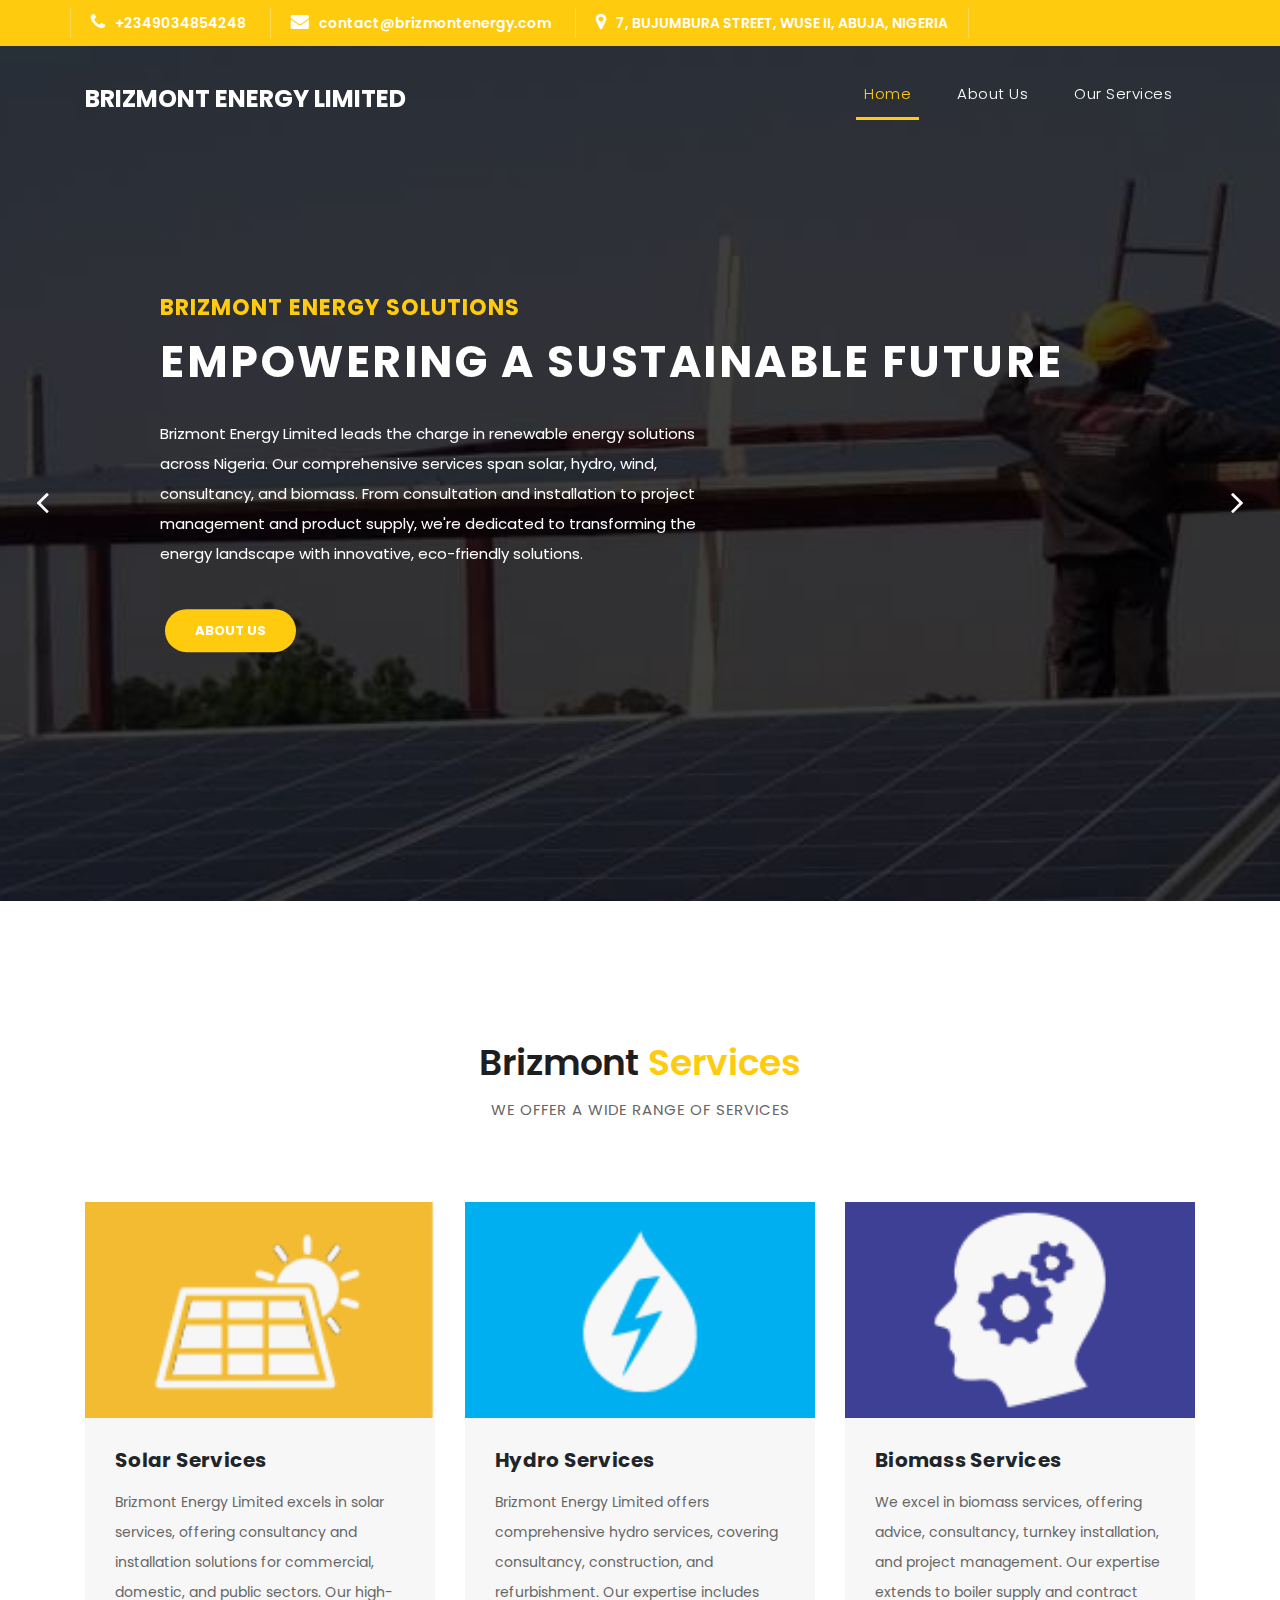
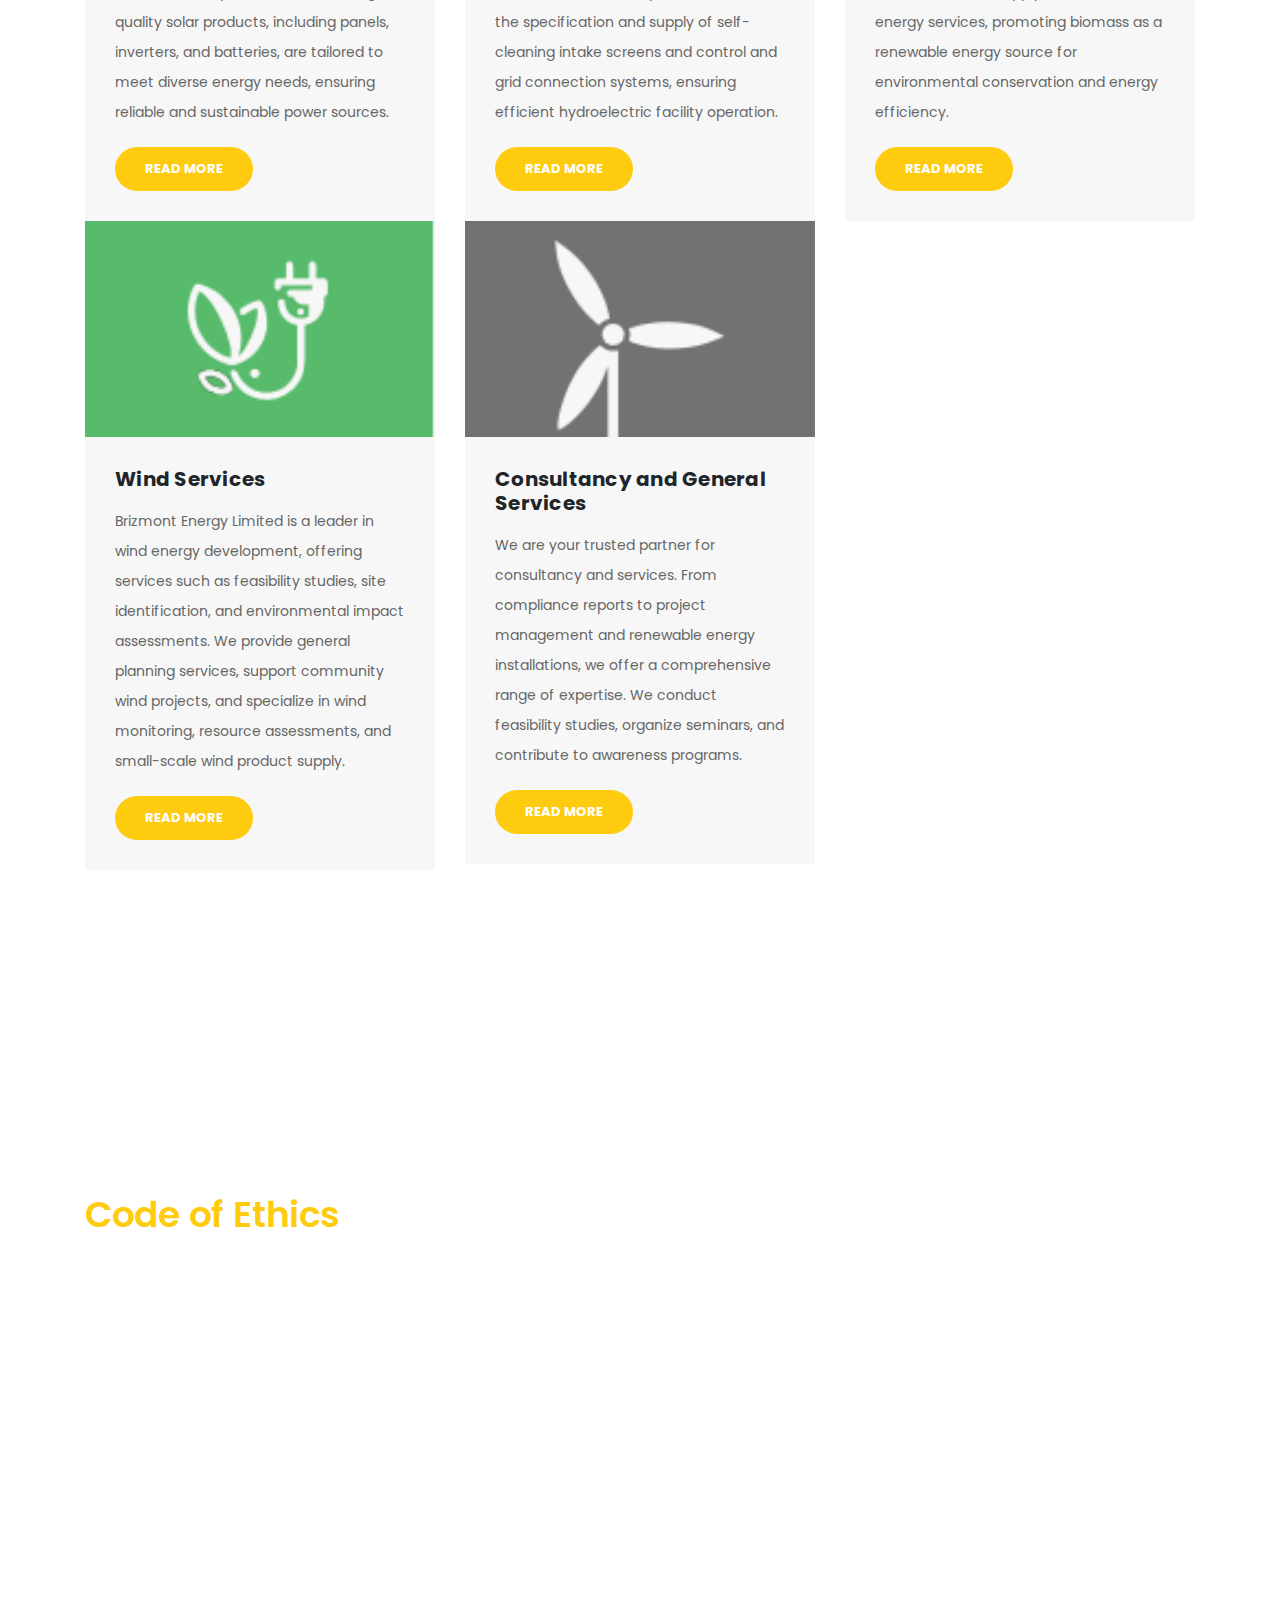
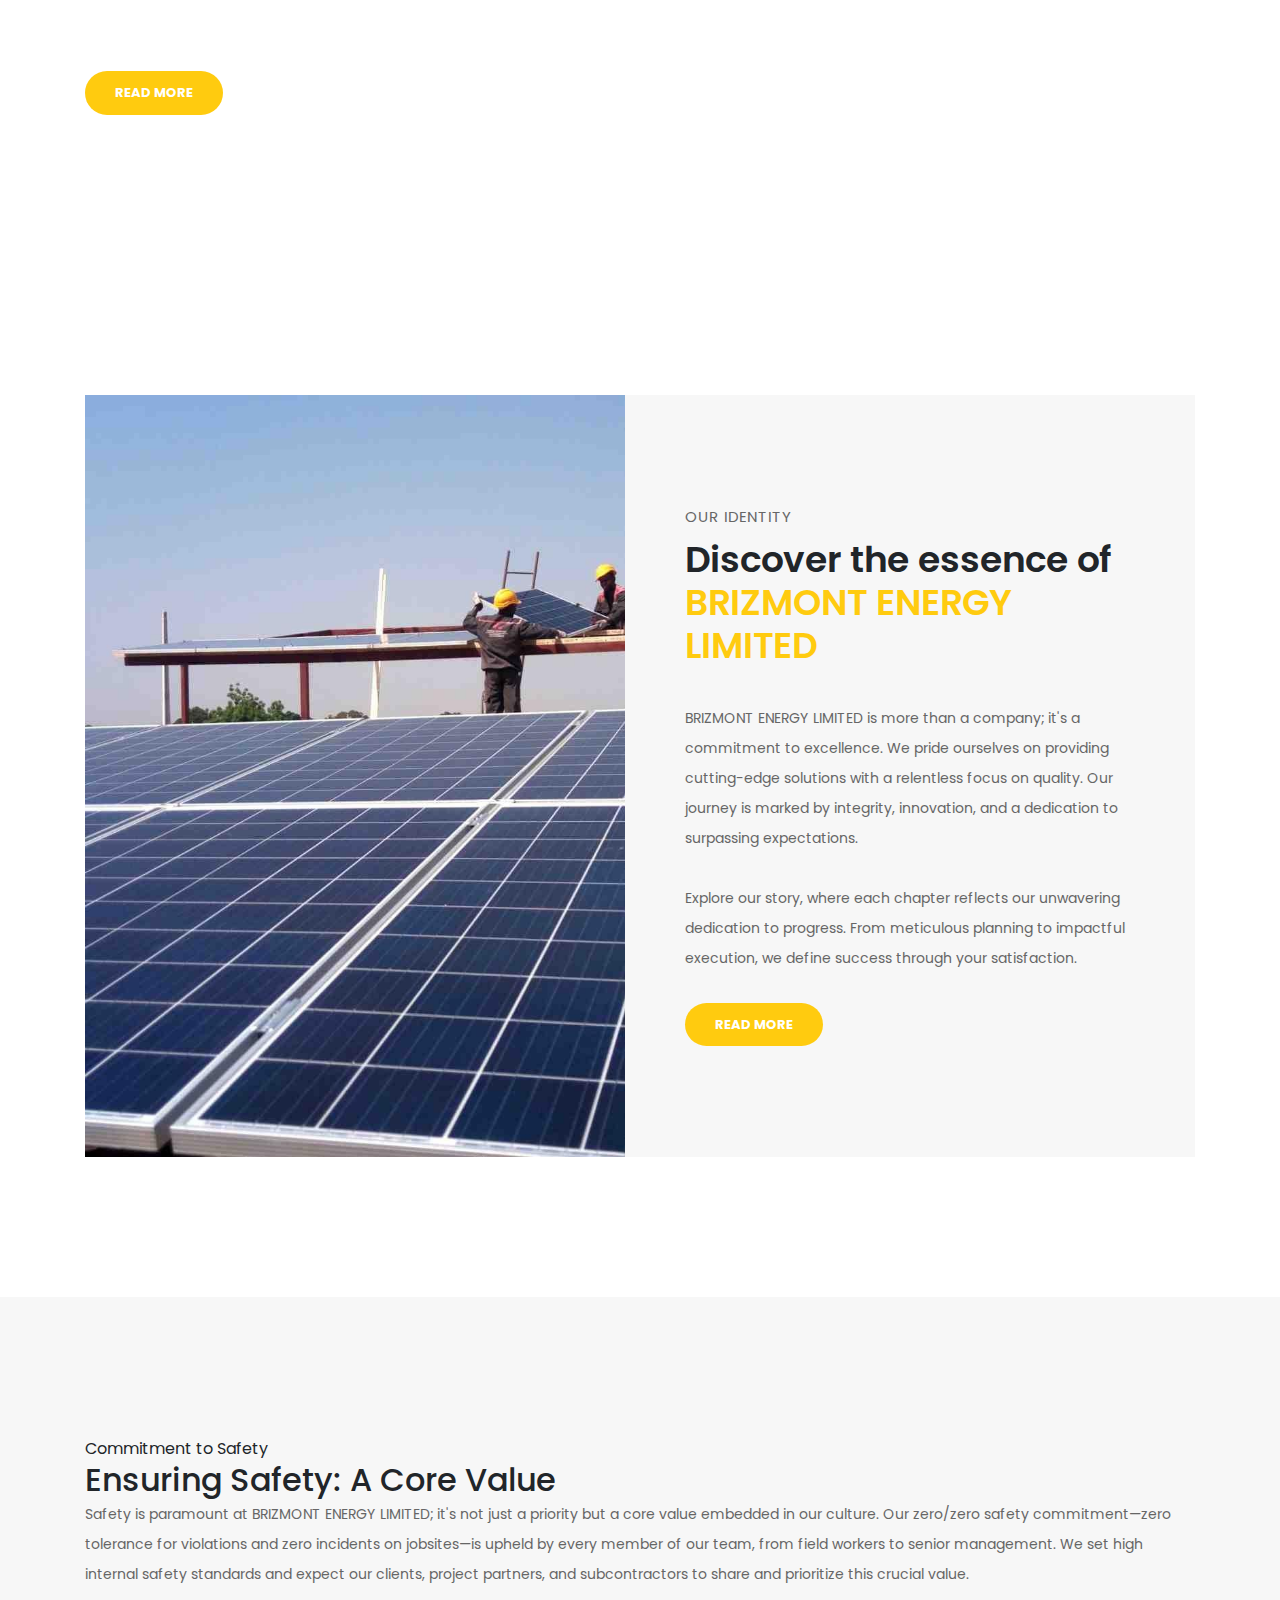
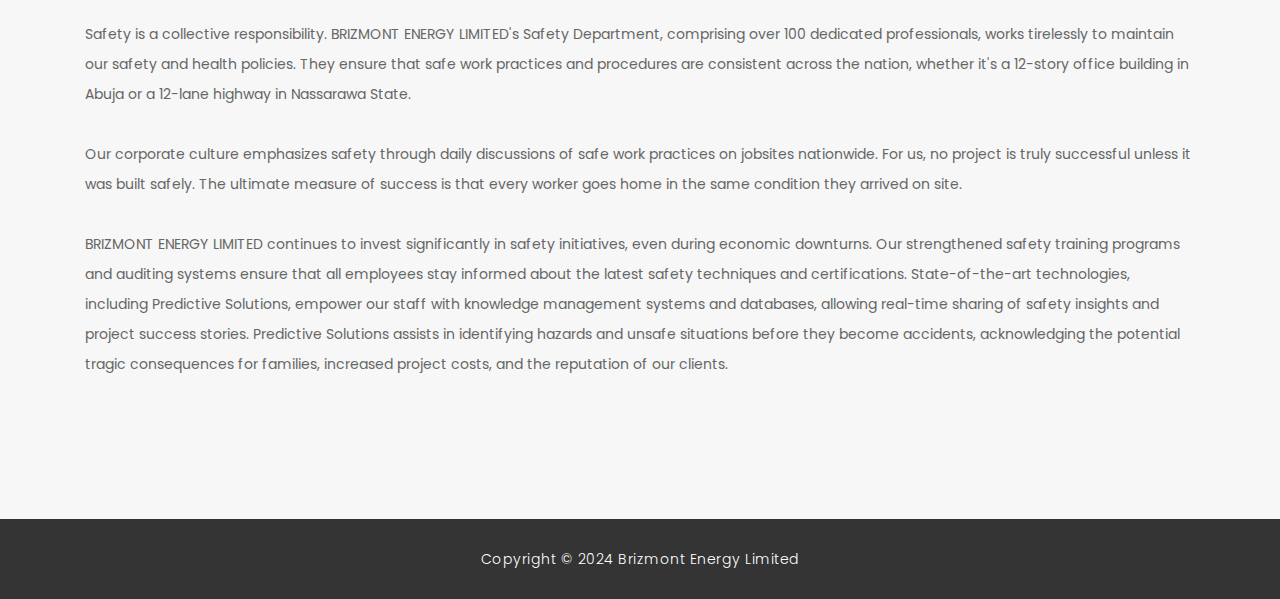
<file: index.html>
<!DOCTYPE html>
<html lang="en">
    <head>
        <meta charset="utf-8" />
        <meta
            name="viewport"
            content="width=device-width, initial-scale=1, shrink-to-fit=no"
        />
        <meta name="description" content="" />
        <meta name="author" content="TemplateMo" />
        <link
            href="https://fonts.googleapis.com/css?family=Poppins:100,200,300,400,500,600,700,800,900&display=swap"
            rel="stylesheet"
        />

        <title>Brizmont Energy Limited</title>

        <!-- Bootstrap core CSS -->
        <link href="vendor/bootstrap/css/bootstrap.min.css" rel="stylesheet" />

        <!-- Additional CSS Files -->
        <link rel="stylesheet" href="assets/css/fontawesome.css" />
        <link
            rel="stylesheet"
            href="assets/css/templatemo-finance-business.css"
        />
        <link rel="stylesheet" href="assets/css/owl.css" />
        <link
            rel="shortcut icon"
            href="./assets/images/logo.png"
            type="image/x-icon"
        />
    </head>

    <body>
        <!-- ***** Preloader Start ***** -->
        <div id="preloader">
            <div class="jumper">
                <div></div>
                <div></div>
                <div></div>
            </div>
        </div>
        <!-- ***** Preloader End ***** -->

        <!-- Header -->
        <div class="sub-header">
            <div class="container">
                <div class="row">
                    <div class="col-xs-12">
                        <!-- <div class="col-md-8 col-xs-12"> -->
                        <ul class="left-info">
                            <li>
                                <a href="#"
                                    ><i class="fa fa-phone"></i>+2349034854248</a
                                >
                            </li>
                            <li>
                                <a href="#"
                                    ><i class="fa fa-envelope"></i
                                    >contact@brizmontenergy.com</a
                                >
                            </li>
                            <li>
                                <a href="#"
                                    ><i class="fa fa-map-marker"></i>7, BUJUMBURA
                                    STREET, WUSE II, ABUJA, NIGERIA</a
                                >
                            </li>
                        </ul>
                    </div>
                </div>
            </div>
        </div>

        <header class="">
            <nav class="navbar navbar-expand-lg">
                <div class="container">
                    <a class="navbar-brand" href="./"
                        ><h2>Brizmont Energy Limited</h2></a
                    >
                    <button
                        class="navbar-toggler"
                        type="button"
                        data-toggle="collapse"
                        data-target="#navbarResponsive"
                        aria-controls="navbarResponsive"
                        aria-expanded="false"
                        aria-label="Toggle navigation"
                    >
                        <span class="navbar-toggler-icon"></span>
                    </button>
                    <div class="collapse navbar-collapse" id="navbarResponsive">
                        <ul class="navbar-nav ml-auto">
                            <li class="nav-item active">
                                <a class="nav-link" href="./"
                                    >Home
                                    <span class="sr-only">(current)</span>
                                </a>
                            </li>
                            <li class="nav-item">
                                <a class="nav-link" href="./about/">About Us</a>
                            </li>
                            <li class="nav-item">
                                <a class="nav-link" href="./services/"
                                    >Our Services</a
                                >
                            </li>
                        </ul>
                    </div>
                </div>
            </nav>
        </header>

        <!-- Page Content -->
        <!-- Banner Starts Here -->
        <div class="main-banner header-text" id="top">
            <div class="Modern-Slider">
                <!-- Item -->
                <div class="item item-1">
                    <div class="img-fill">
                        <div class="text-content">
                            <h6>Brizmont Energy Solutions</h6>
                            <h4>Empowering a Sustainable Future</h4>
                            <p>
                                Brizmont Energy Limited leads the charge in
                                renewable energy solutions across Nigeria. Our
                                comprehensive services span solar, hydro, wind,
                                consultancy, and biomass. From consultation and
                                installation to project management and product
                                supply, we're dedicated to transforming the
                                energy landscape with innovative, eco-friendly
                                solutions.
                            </p>

                            <a href="./about/" class="filled-button">about us</a>
                        </div>
                    </div>
                </div>
                <!-- // Item -->
                <!-- Item -->
                <div class="item item-2">
                    <div class="img-fill">
                        <div class="text-content">
                            <h6>Your Renewable Energy Partner</h6>
                            <h4>Brizmont Energy Services</h4>
                            <p>
                                Brizmont Energy Limited stands as a beacon in the
                                renewable energy sector, offering a spectrum of
                                services tailored to meet diverse energy needs.
                                Explore our solar consultancy and installation,
                                hydro construction, wind energy development,
                                consultancy services, and biomass solutions. Let
                                us guide you toward sustainable energy practices
                                with expertise, innovation, and a commitment to a
                                greener future.
                            </p>

                            <a href="./services/" class="filled-button"
                                >our services</a
                            >
                        </div>
                    </div>
                </div>
                <!-- // Item -->
                <!-- Item -->
                <div class="item item-3">
                    <div class="img-fill">
                        <div class="text-content">
                            <h6>Redefining Energy Solutions</h6>
                            <h4>BEL Services at a Glance</h4>
                            <p>
                                Brizmont Energy Limited is at the forefront of
                                renewable energy, providing cutting-edge
                                services. Dive into our solar expertise for
                                commercial, domestic, and public sectors. Explore
                                our hydro services, wind energy development, and
                                biomass solutions. Our consultancy and general
                                services encompass compliance reports, project
                                management, and more. Experience the power of
                                sustainable energy with Brizmont.
                            </p>

                            <a href="./about/" class="filled-button"
                                >learn more</a
                            >
                        </div>
                    </div>
                </div>
                <!-- // Item -->
            </div>
        </div>
        <!-- Banner Ends Here -->

        <div class="services">
            <div class="container">
                <div class="row">
                    <div class="col-md-12">
                        <div class="section-heading">
                            <h2>Brizmont <em>Services</em></h2>
                            <span>We offer a wide range of services</span>
                        </div>
                    </div>
                    <div class="col-md-4">
                        <div class="service-item">
                            <img src="assets/images/service_01.jpg" alt="" />
                            <div class="down-content">
                                <h4>Solar Services</h4>
                                <p>
                                    Brizmont Energy Limited excels in solar
                                    services, offering consultancy and
                                    installation solutions for commercial,
                                    domestic, and public sectors. Our
                                    high-quality solar products, including
                                    panels, inverters, and batteries, are
                                    tailored to meet diverse energy needs,
                                    ensuring reliable and sustainable power
                                    sources.
                                </p>

                                <a href="./services/" class="filled-button"
                                    >Read More</a
                                >
                            </div>
                        </div>
                    </div>
                    <div class="col-md-4">
                        <div class="service-item">
                            <img src="assets/images/service_02.jpg" alt="" />
                            <div class="down-content">
                                <h4>Hydro Services</h4>
                                <p>
                                    Brizmont Energy Limited offers comprehensive
                                    hydro services, covering consultancy,
                                    construction, and refurbishment. Our
                                    expertise includes the specification and
                                    supply of self-cleaning intake screens and
                                    control and grid connection systems, ensuring
                                    efficient hydroelectric facility operation.
                                </p>
                                <a href="./services/" class="filled-button"
                                    >Read More</a
                                >
                            </div>
                        </div>
                    </div>
                    <div class="col-md-4">
                        <div class="service-item">
                            <img src="assets/images/service_05.jpg" alt="" />
                            <div class="down-content">
                                <h4>Biomass Services</h4>
                                <p>
                                    We excel in biomass services, offering
                                    advice, consultancy, turnkey installation,
                                    and project management. Our expertise extends
                                    to boiler supply and contract energy
                                    services, promoting biomass as a renewable
                                    energy source for environmental conservation
                                    and energy efficiency.
                                </p>

                                <a href="./services/" class="filled-button"
                                    >Read More</a
                                >
                            </div>
                        </div>
                    </div>
                    <div class="col-md-4">
                        <div class="service-item">
                            <img src="assets/images/service_03.jpg" alt="" />
                            <div class="down-content">
                                <h4>Wind Services</h4>
                                <p>
                                    Brizmont Energy Limited is a leader in wind
                                    energy development, offering services such as
                                    feasibility studies, site identification, and
                                    environmental impact assessments. We provide
                                    general planning services, support community
                                    wind projects, and specialize in wind
                                    monitoring, resource assessments, and
                                    small-scale wind product supply.
                                </p>
                                <a href="./services/" class="filled-button"
                                    >Read More</a
                                >
                            </div>
                        </div>
                    </div>
                    <div class="col-md-4">
                        <div class="service-item">
                            <img src="assets/images/service_04.jpg" alt="" />
                            <div class="down-content">
                                <h4>Consultancy and General Services</h4>
                                <p>
                                    We are your trusted partner for consultancy
                                    and services. From compliance reports to
                                    project management and renewable energy
                                    installations, we offer a comprehensive range
                                    of expertise. We conduct feasibility studies,
                                    organize seminars, and contribute to
                                    awareness programs.
                                </p>
                                <a href="./services/" class="filled-button"
                                    >Read More</a
                                >
                            </div>
                        </div>
                    </div>
                </div>
            </div>
        </div>

        <div class="fun-facts">
            <div class="container">
                <div class="row">
                    <div class="col-md-6">
                        <div class="left-content">
                            <h2>
                                Why Our Solutions Work: <em>Code of Ethics</em>
                            </h2>
                            <p>
                                BRIZMONT ENERGY LIMITED is dedicated to the
                                highest standards of business conduct. Our
                                commitment to corporate compliance ensures
                                adherence to all applicable laws and regulations.
                                Each member of the BRIZMONT ENERGY LIMITED team,
                                regardless of position or responsibility, upholds
                                ethical business principles outlined in our Code
                                of Business Ethics.
                                <br /><br />
                                Upholding these standards is a collective
                                responsibility. To maintain our integrity, we
                                actively ensure compliance and promptly address
                                any deviations. The BRIZMONT ENERGY LIMITED
                                Corporate Compliance Program outlines our goals,
                                provides training, and implements tools for
                                enforcement and continuous assessment.
                            </p>

                            <a href="./about/" class="filled-button"
                                >Read More</a
                            >
                        </div>
                    </div>
                </div>
            </div>
        </div>

        <div class="more-info">
            <div class="container">
                <div class="row">
                    <div class="col-md-12">
                        <div class="more-info-content">
                            <div class="row">
                                <div class="col-md-6">
                                    <div class="left-image">
                                        <img
                                            src="assets/images/more-info.jpg"
                                            alt=""
                                        />
                                    </div>
                                </div>
                                <div class="col-md-6 align-self-center">
                                    <div class="right-content">
                                        <span>Our Identity</span>
                                        <h2>
                                            Discover the essence of
                                            <em>BRIZMONT ENERGY LIMITED</em>
                                        </h2>
                                        <p>
                                            BRIZMONT ENERGY LIMITED is more than
                                            a company; it's a commitment to
                                            excellence. We pride ourselves on
                                            providing cutting-edge solutions with
                                            a relentless focus on quality. Our
                                            journey is marked by integrity,
                                            innovation, and a dedication to
                                            surpassing expectations.
                                            <br /><br />
                                            Explore our story, where each chapter
                                            reflects our unwavering dedication to
                                            progress. From meticulous planning to
                                            impactful execution, we define
                                            success through your satisfaction.
                                        </p>

                                        <a href="./about/" class="filled-button"
                                            >Read More</a
                                        >
                                    </div>
                                </div>
                            </div>
                        </div>
                    </div>
                </div>
            </div>
        </div>

        <div class="testimonials">
            <div class="container">
                <span>Commitment to Safety</span>
                <h2>Ensuring Safety: A Core Value</h2>
                <p>
                    Safety is paramount at BRIZMONT ENERGY LIMITED; it's not just
                    a priority but a core value embedded in our culture. Our
                    zero/zero safety commitment—zero tolerance for violations and
                    zero incidents on jobsites—is upheld by every member of our
                    team, from field workers to senior management. We set high
                    internal safety standards and expect our clients, project
                    partners, and subcontractors to share and prioritize this
                    crucial value.
                    <br /><br />
                    Safety is a collective responsibility. BRIZMONT ENERGY
                    LIMITED's Safety Department, comprising over 100 dedicated
                    professionals, works tirelessly to maintain our safety and
                    health policies. They ensure that safe work practices and
                    procedures are consistent across the nation, whether it's a
                    12-story office building in Abuja or a 12-lane highway in
                    Nassarawa State.
                    <br /><br />
                    Our corporate culture emphasizes safety through daily
                    discussions of safe work practices on jobsites nationwide.
                    For us, no project is truly successful unless it was built
                    safely. The ultimate measure of success is that every worker
                    goes home in the same condition they arrived on site.
                    <br /><br />
                    BRIZMONT ENERGY LIMITED continues to invest significantly in
                    safety initiatives, even during economic downturns. Our
                    strengthened safety training programs and auditing systems
                    ensure that all employees stay informed about the latest
                    safety techniques and certifications. State-of-the-art
                    technologies, including Predictive Solutions, empower our
                    staff with knowledge management systems and databases,
                    allowing real-time sharing of safety insights and project
                    success stories. Predictive Solutions assists in identifying
                    hazards and unsafe situations before they become accidents,
                    acknowledging the potential tragic consequences for families,
                    increased project costs, and the reputation of our clients.
                </p>
            </div>
        </div>

        <div class="sub-footer">
            <div class="container">
                <div class="row">
                    <div class="col-md-12">
                        <p>Copyright &copy; 2024 Brizmont Energy Limited</p>
                    </div>
                </div>
            </div>
        </div>

        <!-- Bootstrap core JavaScript -->
        <script src="vendor/jquery/jquery.min.js"></script>
        <script src="vendor/bootstrap/js/bootstrap.bundle.min.js"></script>

        <!-- Additional Scripts -->
        <script src="assets/js/custom.js"></script>
        <script src="assets/js/owl.js"></script>
        <script src="assets/js/slick.js"></script>
        <script src="assets/js/accordions.js"></script>

        <script language="text/Javascript">
            cleared[0] = cleared[1] = cleared[2] = 0; //set a cleared flag for each field
            function clearField(t) {
                //declaring the array outside of the
                if (!cleared[t.id]) {
                    // function makes it static and global
                    cleared[t.id] = 1; // you could use true and false, but that's more typing
                    t.value = ""; // with more chance of typos
                    t.style.color = "#fff";
                }
            }
        </script>
    </body>
</html>
</file>
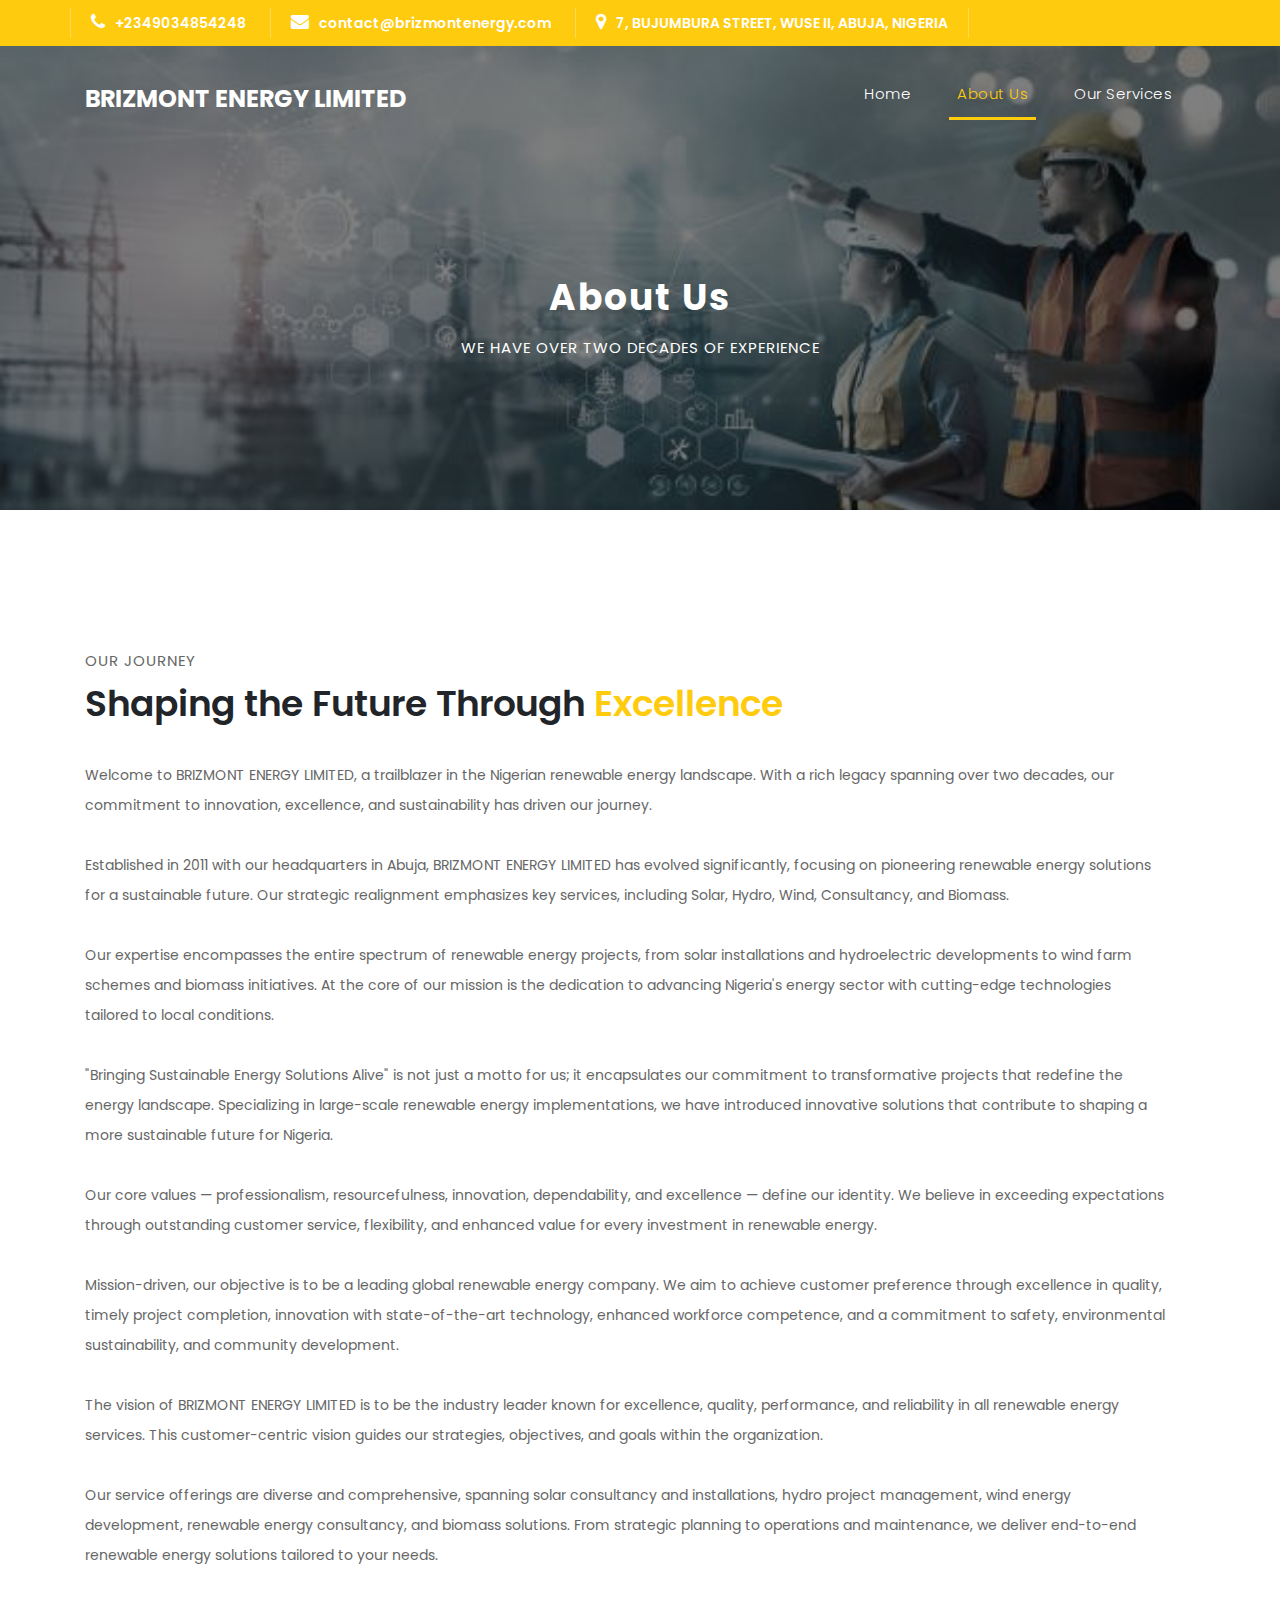
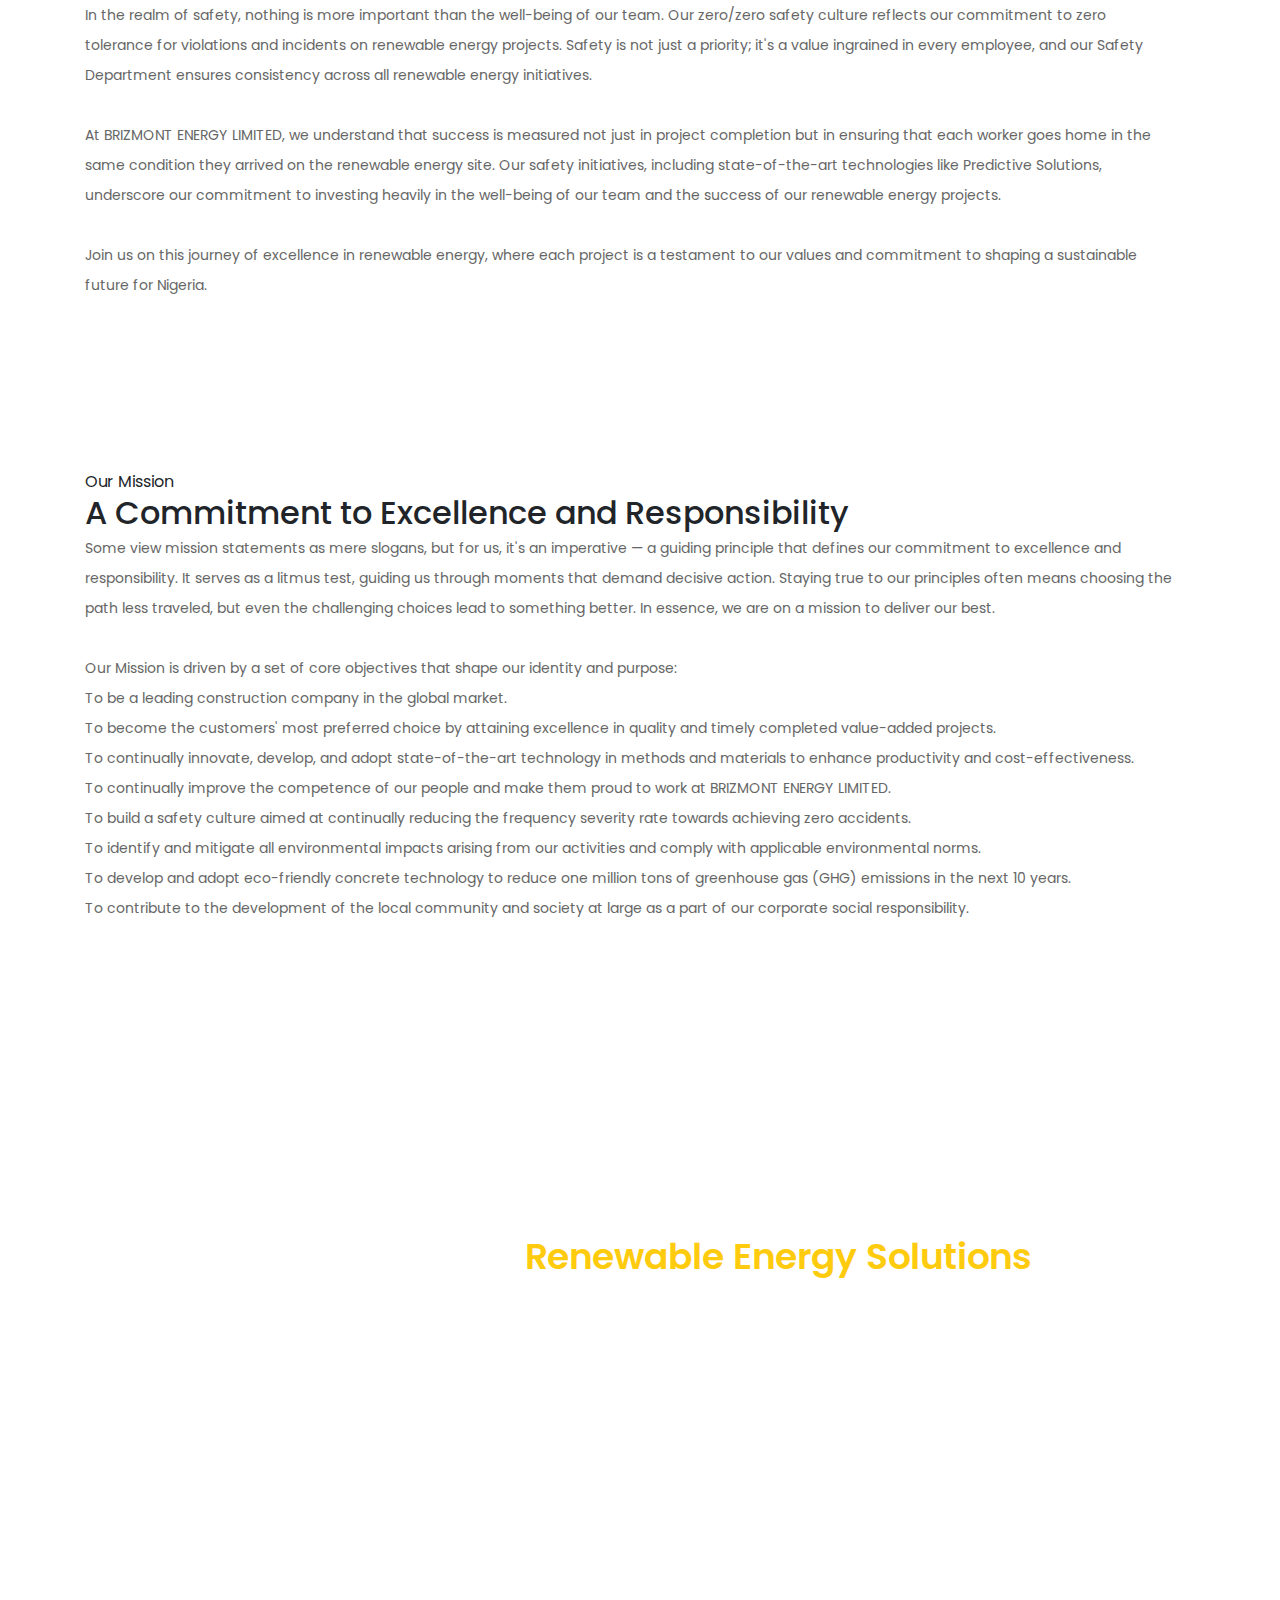
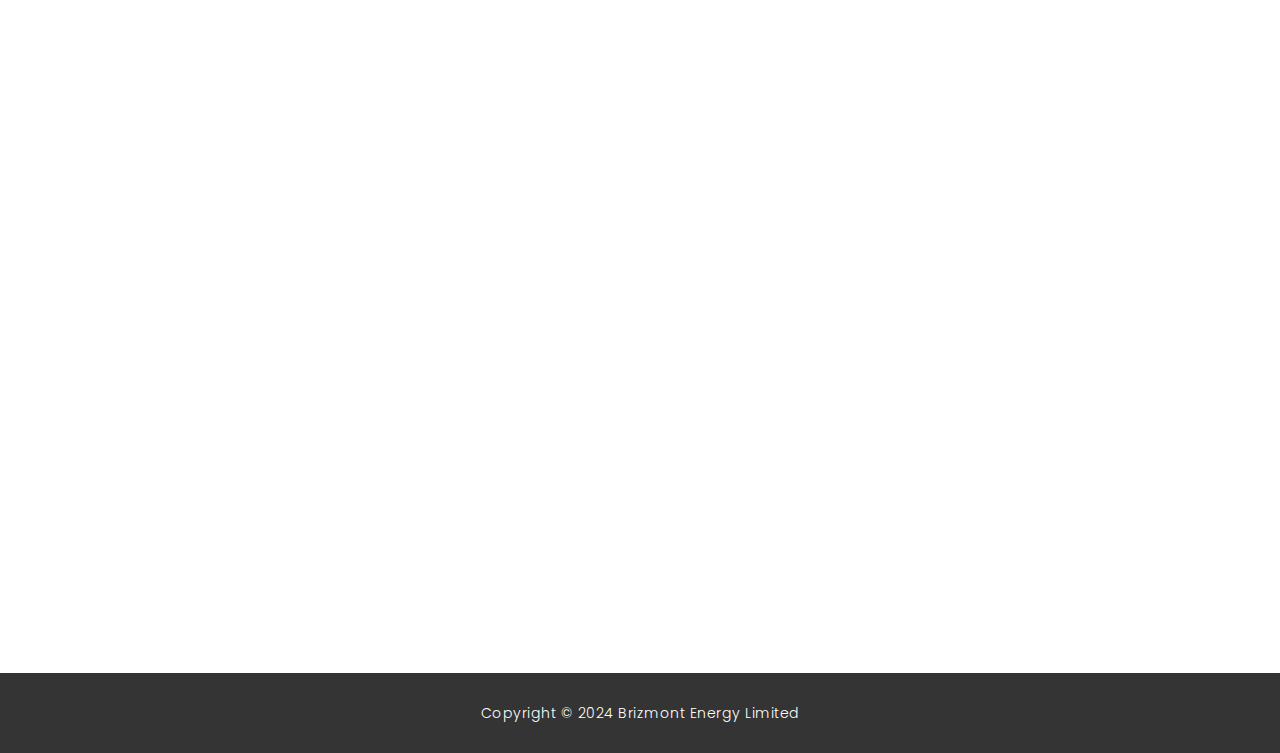
<file: about/index.html>
<!DOCTYPE html>
<html lang="en">
    <head>
        <meta charset="utf-8" />
        <meta
            name="viewport"
            content="width=device-width, initial-scale=1, shrink-to-fit=no"
        />
        <meta name="description" content="" />
        <meta name="author" content="Brizmont Energy Limited" />
        <link
            href="https://fonts.googleapis.com/css?family=Poppins:100,200,300,400,500,600,700,800,900&display=swap"
            rel="stylesheet"
        />
        <link
            rel="shortcut icon"
            href="../assets/images/logo.png"
            type="image/x-icon"
        />
        <title>Brizmont Energy Limited - About Page</title>

        <!-- Bootstrap core CSS -->
        <link
            href="../vendor/bootstrap/css/bootstrap.min.css"
            rel="stylesheet"
        />

        <!-- Additional CSS Files -->
        <link rel="stylesheet" href="../assets/css/fontawesome.css" />
        <link
            rel="stylesheet"
            href="../assets/css/templatemo-finance-business.css"
        />
        <link rel="stylesheet" href="../assets/css/owl.css" />
    </head>

    <body>
        <!-- ***** Preloader Start ***** -->
        <div id="preloader">
            <div class="jumper">
                <div></div>
                <div></div>
                <div></div>
            </div>
        </div>
        <!-- ***** Preloader End ***** -->

        <!-- Header -->
        <div class="sub-header">
            <div class="container">
                <div class="row">
                    <div class="col-xs-12">
                        <ul class="left-info">
                            <li>
                                <a href="#"
                                    ><i class="fa fa-phone"></i>+2349034854248</a
                                >
                            </li>
                            <li>
                                <a href="#"
                                    ><i class="fa fa-envelope"></i
                                    >contact@brizmontenergy.com</a
                                >
                            </li>
                            <li>
                                <a href="#"
                                    ><i class="fa fa-map-marker"></i>7, BUJUMBURA
                                    STREET, WUSE II, ABUJA, NIGERIA</a
                                >
                            </li>
                        </ul>
                    </div>
                </div>
            </div>
        </div>

        <header class="">
            <nav class="navbar navbar-expand-lg">
                <div class="container">
                    <a class="navbar-brand" href="../"
                        ><h2>Brizmont Energy Limited</h2></a
                    >
                    <button
                        class="navbar-toggler"
                        type="button"
                        data-toggle="collapse"
                        data-target="#navbarResponsive"
                        aria-controls="navbarResponsive"
                        aria-expanded="false"
                        aria-label="Toggle navigation"
                    >
                        <span class="navbar-toggler-icon"></span>
                    </button>
                    <div class="collapse navbar-collapse" id="navbarResponsive">
                        <ul class="navbar-nav ml-auto">
                            <li class="nav-item">
                                <a class="nav-link" href="../"
                                    >Home
                                    <span class="sr-only">(current)</span>
                                </a>
                            </li>
                            <li class="nav-item active">
                                <a class="nav-link" href="../about/">About Us</a>
                            </li>
                            <li class="nav-item">
                                <a class="nav-link" href="../services/"
                                    >Our Services</a
                                >
                            </li>
                        </ul>
                    </div>
                </div>
            </nav>
        </header>

        <!-- Page Content -->
        <div class="page-heading header-text">
            <div class="container">
                <div class="row">
                    <div class="col-md-12">
                        <h1>About Us</h1>
                        <span>We have over two decades of experience</span>
                    </div>
                </div>
            </div>
        </div>

        <div class="more-info about-info">
            <div class="container">
                <div class="row">
                    <div class="col-md-12">
                        <div class="more-info-content">
                            <div class="row">
                                <div class="col-md-12 align-self-center">
                                    <div class="right-content">
                                        <span>Our Journey</span>
                                        <h2>
                                            Shaping the Future Through
                                            <em>Excellence</em>
                                        </h2>

                                        <p>
                                            Welcome to BRIZMONT ENERGY LIMITED, a
                                            trailblazer in the Nigerian renewable
                                            energy landscape. With a rich legacy
                                            spanning over two decades, our
                                            commitment to innovation, excellence,
                                            and sustainability has driven our
                                            journey.
                                            <br /><br />
                                            Established in 2011 with our
                                            headquarters in Abuja, BRIZMONT
                                            ENERGY LIMITED has evolved
                                            significantly, focusing on pioneering
                                            renewable energy solutions for a
                                            sustainable future. Our strategic
                                            realignment emphasizes key services,
                                            including Solar, Hydro, Wind,
                                            Consultancy, and Biomass.
                                            <br /><br />
                                            Our expertise encompasses the entire
                                            spectrum of renewable energy
                                            projects, from solar installations
                                            and hydroelectric developments to
                                            wind farm schemes and biomass
                                            initiatives. At the core of our
                                            mission is the dedication to
                                            advancing Nigeria's energy sector
                                            with cutting-edge technologies
                                            tailored to local conditions.
                                            <br /><br />
                                            "Bringing Sustainable Energy
                                            Solutions Alive" is not just a motto
                                            for us; it encapsulates our
                                            commitment to transformative projects
                                            that redefine the energy landscape.
                                            Specializing in large-scale renewable
                                            energy implementations, we have
                                            introduced innovative solutions that
                                            contribute to shaping a more
                                            sustainable future for Nigeria.
                                            <br /><br />
                                            Our core values — professionalism,
                                            resourcefulness, innovation,
                                            dependability, and excellence —
                                            define our identity. We believe in
                                            exceeding expectations through
                                            outstanding customer service,
                                            flexibility, and enhanced value for
                                            every investment in renewable energy.
                                            <br /><br />
                                            Mission-driven, our objective is to
                                            be a leading global renewable energy
                                            company. We aim to achieve customer
                                            preference through excellence in
                                            quality, timely project completion,
                                            innovation with state-of-the-art
                                            technology, enhanced workforce
                                            competence, and a commitment to
                                            safety, environmental sustainability,
                                            and community development.
                                            <br /><br />
                                            The vision of BRIZMONT ENERGY LIMITED
                                            is to be the industry leader known
                                            for excellence, quality, performance,
                                            and reliability in all renewable
                                            energy services. This
                                            customer-centric vision guides our
                                            strategies, objectives, and goals
                                            within the organization.
                                            <br /><br />
                                            Our service offerings are diverse and
                                            comprehensive, spanning solar
                                            consultancy and installations, hydro
                                            project management, wind energy
                                            development, renewable energy
                                            consultancy, and biomass solutions.
                                            From strategic planning to operations
                                            and maintenance, we deliver
                                            end-to-end renewable energy solutions
                                            tailored to your needs.
                                            <br /><br />
                                            In the realm of safety, nothing is
                                            more important than the well-being of
                                            our team. Our zero/zero safety
                                            culture reflects our commitment to
                                            zero tolerance for violations and
                                            incidents on renewable energy
                                            projects. Safety is not just a
                                            priority; it's a value ingrained in
                                            every employee, and our Safety
                                            Department ensures consistency across
                                            all renewable energy initiatives.
                                            <br /><br />
                                            At BRIZMONT ENERGY LIMITED, we
                                            understand that success is measured
                                            not just in project completion but in
                                            ensuring that each worker goes home
                                            in the same condition they arrived on
                                            the renewable energy site. Our safety
                                            initiatives, including
                                            state-of-the-art technologies like
                                            Predictive Solutions, underscore our
                                            commitment to investing heavily in
                                            the well-being of our team and the
                                            success of our renewable energy
                                            projects.
                                            <br /><br />
                                            Join us on this journey of excellence
                                            in renewable energy, where each
                                            project is a testament to our values
                                            and commitment to shaping a
                                            sustainable future for Nigeria.
                                        </p>
                                    </div>
                                </div>
                            </div>
                        </div>
                    </div>
                </div>
            </div>
        </div>

        <div class="more-info about-info">
            <div class="container">
                <div class="row">
                    <div class="col-md-12">
                        <!-- Mission Section -->

                        <span>Our Mission</span>
                        <h2>A Commitment to Excellence and Responsibility</h2>
                        <p>
                            Some view mission statements as mere slogans, but for
                            us, it's an imperative — a guiding principle that
                            defines our commitment to excellence and
                            responsibility. It serves as a litmus test, guiding
                            us through moments that demand decisive action.
                            Staying true to our principles often means choosing
                            the path less traveled, but even the challenging
                            choices lead to something better. In essence, we are
                            on a mission to deliver our best.
                            <br /><br />
                            Our Mission is driven by a set of core objectives
                            that shape our identity and purpose:
                        </p>

                        <ul>
                            <p>
                                To be a leading construction company in the
                                global market.
                            </p>
                            <p>
                                To become the customers' most preferred choice by
                                attaining excellence in quality and timely
                                completed value-added projects.
                            </p>
                            <p>
                                To continually innovate, develop, and adopt
                                state-of-the-art technology in methods and
                                materials to enhance productivity and
                                cost-effectiveness.
                            </p>
                            <p>
                                To continually improve the competence of our
                                people and make them proud to work at BRIZMONT
                                ENERGY LIMITED.
                            </p>
                            <p>
                                To build a safety culture aimed at continually
                                reducing the frequency severity rate towards
                                achieving zero accidents.
                            </p>
                            <p>
                                To identify and mitigate all environmental
                                impacts arising from our activities and comply
                                with applicable environmental norms.
                            </p>
                            <p>
                                To develop and adopt eco-friendly concrete
                                technology to reduce one million tons of
                                greenhouse gas (GHG) emissions in the next 10
                                years.
                            </p>
                            <p>
                                To contribute to the development of the local
                                community and society at large as a part of our
                                corporate social responsibility.
                            </p>
                        </ul>
                    </div>
                </div>
            </div>
        </div>

        <div class="fun-facts">
            <div class="container">
                <div class="row">
                    <div class="col-md-12">
                        <div class="left-content">
                            <span>Our Capabilities</span>
                            <h2>
                                Pioneering Excellence in
                                <em> Renewable Energy Solutions</em>
                            </h2>
                            <p>
                                BRIZMONT ENERGY LIMITED stands as a trailblazer
                                in the renewable energy landscape, recognized for
                                our exceptional capabilities and commitment to
                                pioneering excellence. Our journey is grounded in
                                a robust financial foundation and substantial
                                investments in cutting-edge technology, plant,
                                equipment, and expertise. Building on this
                                foundation, we have garnered a prestigious
                                reputation, particularly for our excellence in
                                delivering innovative and sustainable renewable
                                energy solutions.
                                <br /><br />
                                Our dynamic growth is reflected in the expansion
                                of our workforce, strategically focusing on
                                recruiting and retaining the brightest talents in
                                the renewable energy market. Our dedicated team,
                                comprising over 2,000 professionals, brings a
                                diverse range of skills to every project,
                                ensuring dedicated focus and world-class
                                expertise in every renewable energy endeavor.
                                <br /><br />
                                At BRIZMONT ENERGY LIMITED, we take pride in our
                                state-of-the-art plant and equipment specifically
                                tailored for renewable energy projects. This
                                empowers us to seamlessly integrate the latest
                                technology, executed by professional teams
                                capable of undertaking diverse and complex
                                ventures in solar, hydro, wind, consultancy, and
                                biomass initiatives.
                                <br /><br />
                                Our company's capabilities extend beyond
                                conventional construction; they encompass a
                                steadfast commitment to innovation,
                                sustainability, and delivering renewable energy
                                projects of the highest quality. Our ability to
                                adapt and embrace cutting-edge technologies
                                positions us at the forefront of the renewable
                                energy industry. Whether it's a large-scale solar
                                installation, hydroelectric development, wind
                                farm project, or groundbreaking biomass
                                initiative, we bring passion, expertise, and
                                excellence to every renewable energy endeavor.
                                <br /><br />
                                As a testament to our capabilities, our portfolio
                                includes a diverse range of renewable energy
                                projects that stand as symbols of our commitment
                                to excellence. From solar consultancy and
                                installations to hydro project management, wind
                                energy development, renewable energy consultancy,
                                and biomass solutions, we have left an indelible
                                mark on the renewable energy landscape,
                                contributing significantly to a sustainable
                                future for Nigeria.
                                <br /><br />
                                The strength of our capabilities lies not only in
                                the magnitude of our renewable energy projects
                                but in the precision and dedication we bring to
                                each one. Our commitment to excellence, paired
                                with a focus on recruiting and nurturing the best
                                talent in the renewable energy sector, ensures
                                that every project benefits from our collective
                                expertise. This results in the successful
                                delivery of value-added, timely, and sustainable
                                renewable energy solutions that contribute to a
                                greener and more sustainable future.
                            </p>
                        </div>
                    </div>
                </div>
            </div>
        </div>

        <div class="sub-footer">
            <div class="container">
                <div class="row">
                    <div class="col-md-12">
                        <p>Copyright &copy; 2024 Brizmont Energy Limited</p>
                    </div>
                </div>
            </div>
        </div>

        <!-- Bootstrap core JavaScript -->
        <script src="../vendor/jquery/jquery.min.js"></script>
        <script src="../vendor/bootstrap/js/bootstrap.bundle.min.js"></script>

        <!-- Additional Scripts -->
        <script src="../assets/js/custom.js"></script>
        <script src="../assets/js/owl.js"></script>
        <script src="../assets/js/slick.js"></script>
        <script src="../assets/js/accordions.js"></script>

        <script language="text/Javascript">
            cleared[0] = cleared[1] = cleared[2] = 0; //set a cleared flag for each field
            function clearField(t) {
                //declaring the array outside of the
                if (!cleared[t.id]) {
                    // function makes it static and global
                    cleared[t.id] = 1; // you could use true and false, but that's more typing
                    t.value = ""; // with more chance of typos
                    t.style.color = "#fff";
                }
            }
        </script>
    </body>
</html>
</file>
<file: assets/css/templatemo-finance-business.css>
/* 

TemplateMo - Finance Business

https://templatemo.com/tm-545-finance-business

*/

body {
    font-family: "Poppins", sans-serif;
    overflow-x: hidden;
    text-rendering: optimizeLegibility;
    -webkit-font-smoothing: antialiased;
    -moz-osx-font-smoothing: grayscale;
}
p {
    margin-bottom: 0px;
    font-size: 14px;
    color: #666666;
    line-height: 30px;
}
li {
    margin-bottom: 0px;
    font-size: 14px;
    color: #666666;
    line-height: 30px;
}
a {
    text-decoration: none !important;
}
ul {
    padding: 0;
    margin: 0;
    list-style: none;
}

h1,
h2,
h3,
h4,
h5,
h6 {
    margin: 0px;
}

a.filled-button {
    background-color: #ffcb0f;
    color: #fff;
    font-size: 13px;
    text-transform: uppercase;
    font-weight: 700;
    padding: 12px 30px;
    border-radius: 30px;
    display: inline-block;
    transition: all 0.3s;
}

a.filled-button:hover {
    background-color: #fff;
    color: #ffcb0f;
}

a.border-button {
    background-color: transparent;
    color: #fff;
    border: 2px solid #fff;
    font-size: 13px;
    text-transform: uppercase;
    font-weight: 700;
    padding: 10px 28px;
    border-radius: 30px;
    display: inline-block;
    transition: all 0.3s;
}

a.border-button:hover {
    background-color: #fff;
    color: #ffcb0f;
}

.section-heading {
    text-align: center;
    margin-bottom: 80px;
}

.section-heading h2 {
    font-size: 36px;
    font-weight: 600;
    color: #1e1e1e;
}

.section-heading em {
    font-style: normal;
    color: #ffcb0f;
}

.section-heading span {
    display: block;
    margin-top: 15px;
    text-transform: uppercase;
    font-size: 15px;
    color: #666;
    letter-spacing: 1px;
}

#preloader {
    overflow: hidden;
    background: #ffcb0f;
    left: 0;
    right: 0;
    top: 0;
    bottom: 0;
    position: fixed;
    z-index: 9999999;
    color: #fff;
}

#preloader .jumper {
    left: 0;
    top: 0;
    right: 0;
    bottom: 0;
    display: block;
    position: absolute;
    margin: auto;
    width: 50px;
    height: 50px;
}

#preloader .jumper > div {
    background-color: #fff;
    width: 10px;
    height: 10px;
    border-radius: 100%;
    -webkit-animation-fill-mode: both;
    animation-fill-mode: both;
    position: absolute;
    opacity: 0;
    width: 50px;
    height: 50px;
    -webkit-animation: jumper 1s 0s linear infinite;
    animation: jumper 1s 0s linear infinite;
}

#preloader .jumper > div:nth-child(2) {
    -webkit-animation-delay: 0.33333s;
    animation-delay: 0.33333s;
}

#preloader .jumper > div:nth-child(3) {
    -webkit-animation-delay: 0.66666s;
    animation-delay: 0.66666s;
}

@-webkit-keyframes jumper {
    0% {
        opacity: 0;
        -webkit-transform: scale(0);
        transform: scale(0);
    }
    5% {
        opacity: 1;
    }
    100% {
        -webkit-transform: scale(1);
        transform: scale(1);
        opacity: 0;
    }
}

@keyframes jumper {
    0% {
        opacity: 0;
        -webkit-transform: scale(0);
        transform: scale(0);
    }
    5% {
        opacity: 1;
    }
    100% {
        opacity: 0;
    }
}

/* Sub Header Style */

.sub-header {
    background-color: #ffcb0f;
    height: 46px;
    line-height: 46px;
}

.sub-header ul li {
    display: inline-block;
}

.sub-header ul.left-info li {
    border-left: 1px solid rgba(250, 250, 250, 0.3);
    padding: 0px 20px;
}

.sub-header ul.left-info li:last-child {
    border-right: 1px solid rgba(250, 250, 250, 0.3);
}

.sub-header ul.left-info li i {
    margin-right: 10px;
    font-size: 18px;
}

.sub-header ul.left-info li a {
    color: #fff;
    font-size: 14px;
    font-weight: 600;
}

.sub-header ul.right-icons {
    float: right;
}

.sub-header ul.right-icons li {
    margin-right: -4px;
    width: 46px;
    display: inline-block;
    text-align: center;
    border-right: 1px solid rgba(250, 250, 250, 0.3);
}

.sub-header ul.right-icons li:first-child {
    border-left: 1px solid rgba(250, 250, 250, 0.3);
}

.sub-header ul.right-icons li a {
    color: #fff;
    transition: all 0.3s;
}

.sub-header ul.right-icons li a:hover {
    opacity: 0.75;
}

/* Header Style */
header {
    position: absolute;
    z-index: 99999;
    width: 100%;
    background-color: transparent !important;
    height: 80px;
    -webkit-transition: all 0.3s ease-in-out 0s;
    -moz-transition: all 0.3s ease-in-out 0s;
    -o-transition: all 0.3s ease-in-out 0s;
    transition: all 0.3s ease-in-out 0s;
}
header .navbar {
    padding: 20px 0px;
}
.background-header .navbar {
    padding: 10px 0px;
}
.background-header {
    top: 0;
    position: fixed;
    background-color: #fff !important;
    box-shadow: 0px 1px 10px rgba(0, 0, 0, 0.1);
}
.background-header .navbar-brand h2 {
    color: #ffcb0f !important;
}
.background-header .navbar-nav a.nav-link {
    color: #1e1e1e !important;
}
.background-header .navbar-nav .nav-link:hover,
.background-header .navbar-nav .active > .nav-link,
.background-header .navbar-nav .nav-link.active,
.background-header .navbar-nav .nav-link.show,
.background-header .navbar-nav .show > .nav-link {
    color: #ffcb0f !important;
}
.navbar .navbar-brand {
    float: left;
    margin-top: 12px;
    outline: none;
}
.navbar .navbar-brand h2 {
    color: #fff;
    text-transform: uppercase;
    font-size: 24px;
    font-weight: 700;
    -webkit-transition: all 0.3s ease 0s;
    -moz-transition: all 0.3s ease 0s;
    -o-transition: all 0.3s ease 0s;
    transition: all 0.3s ease 0s;
}
.navbar .navbar-brand h2 em {
    font-style: normal;
    font-size: 16px;
}
#navbarResponsive {
    z-index: 999;
}
.navbar-collapse {
    text-align: center;
}
.navbar .navbar-nav .nav-item {
    margin: 0px 15px;
}
.navbar .navbar-nav a.nav-link {
    text-transform: capitalize;
    font-size: 15px;
    font-weight: 300;
    letter-spacing: 0.5px;
    color: #fff;
    transition: all 0.5s;
    margin-top: 5px;
}
.navbar .navbar-nav .nav-link:hover,
.navbar .navbar-nav .active > .nav-link,
.navbar .navbar-nav .nav-link.active,
.navbar .navbar-nav .nav-link.show,
.navbar .navbar-nav .show > .nav-link {
    color: #ffcb0f;
    border-bottom: 3px solid #ffcb0f;
}
.navbar .navbar-toggler-icon {
    background-image: none;
}
.navbar .navbar-toggler {
    border-color: #fff;
    background-color: #fff;
    height: 36px;
    outline: none;
    border-radius: 0px;
    position: absolute;
    right: 30px;
    top: 20px;
}
.navbar .navbar-toggler-icon:after {
    content: "\f0c9";
    color: #ffcb0f;
    font-size: 18px;
    line-height: 26px;
    font-family: "FontAwesome";
}

/* Banner Style */

.img-fill {
    width: 100%;
    display: block;
    overflow: hidden;
    position: relative;
    text-align: center;
}

.img-fill img {
    min-height: 100%;
    min-width: 100%;
    position: relative;
    display: inline-block;
    max-width: none;
}

*,
*:before,
*:after {
    -webkit-box-sizing: border-box;
    box-sizing: border-box;
    -webkit-font-smoothing: antialiased;
    -moz-osx-font-smoothing: grayscale;
}

.Grid1k {
    padding: 0 15px;
    max-width: 1200px;
    margin: auto;
}

.blocks-box,
.slick-slider {
    margin: 0;
    padding: 0 !important;
}

.slick-slide {
    float: left;
    padding: 0;
}

.Modern-Slider .item .img-fill {
    background-size: cover;
    background-position: center center;
    background-repeat: no-repeat;
    height: 95vh;
}

.Modern-Slider .item-1 .img-fill {
    background-image: url(../images/slide_01.jpg);
}

.Modern-Slider .item-2 .img-fill {
    background-image: url(../images/slide_02.jpg);
}

.Modern-Slider .item-3 .img-fill {
    background-image: url(../images/slide_03.jpg);
}

.Modern-Slider .NextArrow {
    position: absolute;
    top: 50%;
    right: 30px;
    border: 0 none;
    background-color: transparent;
    text-align: center;
    font-size: 36px;
    font-family: "FontAwesome";
    color: #fff;
    z-index: 5;
    outline: none;
    cursor: pointer;
}

.Modern-Slider .NextArrow:before {
    content: "\f105";
}

.Modern-Slider .PrevArrow {
    position: absolute;
    top: 50%;
    left: 30px;
    border: 0 none;
    background-color: transparent;
    text-align: center;
    font-size: 36px;
    font-family: "FontAwesome";
    color: #fff;
    z-index: 5;
    outline: none;
    cursor: pointer;
}

.Modern-Slider .PrevArrow:before {
    content: "\f104";
}

ul.slick-dots {
    display: none !important;
}

.Modern-Slider .text-content {
    text-align: left;
    width: 75%;
    position: absolute;
    top: 50%;
    left: 50%;
    transform: translate(-50%, -50%);
}

.Modern-Slider .item h6 {
    margin-bottom: 15px;
    font-size: 22px;
    text-transform: uppercase;
    font-weight: 700;
    letter-spacing: 1px;
    color: #ffcb0f;
    animation: fadeOutRight 1s both;
}

.Modern-Slider .item h4 {
    margin-bottom: 30px;
    text-transform: uppercase;
    font-size: 44px;
    font-weight: 700;
    letter-spacing: 2.5px;
    color: #fff;
    overflow: hidden;
    animation: fadeOutLeft 1s both;
}

.Modern-Slider .item p {
    max-width: 570px;
    color: #fff;
    font-size: 15px;
    font-weight: 400;
    line-height: 30px;
    margin-bottom: 40px;
}

.Modern-Slider .item a {
    margin: 0 5px;
}

.Modern-Slider .item.slick-active h6 {
    animation: fadeInDown 1s both 1s;
}

.Modern-Slider .item.slick-active h4 {
    animation: fadeInLeft 1s both 1.5s;
}

.Modern-Slider .item.slick-active {
    animation: Slick-FastSwipeIn 1s both;
}

.Modern-Slider .buttons {
    position: relative;
}

.Modern-Slider {
    background: #000;
}

/* ==== Slick Slider Css Ruls === */
.slick-slider {
    position: relative;
    display: block;
    -webkit-user-select: none;
    -moz-user-select: none;
    -ms-user-select: none;
    user-select: none;
    -webkit-touch-callout: none;
    -khtml-user-select: none;
    -ms-touch-action: pan-y;
    touch-action: pan-y;
    -webkit-tap-highlight-color: transparent;
}
.slick-list {
    position: relative;
    display: block;
    overflow: hidden;
    margin: 0;
    padding: 0;
}
.slick-list:focus {
    outline: none;
}
.slick-list.dragging {
    cursor: hand;
}
.slick-slider .slick-track,
.slick-slider .slick-list {
    -webkit-transform: translate3d(0, 0, 0);
    -ms-transform: translate3d(0, 0, 0);
    transform: translate3d(0, 0, 0);
}
.slick-track {
    position: relative;
    top: 0;
    left: 0;
    display: block;
}
.slick-track:before,
.slick-track:after {
    display: table;
    content: "";
}
.slick-track:after {
    clear: both;
}
.slick-loading .slick-track {
    visibility: hidden;
}
.slick-slide {
    display: none;
    float: left /* If RTL Make This Right */;
    height: 100%;
    min-height: 1px;
}
.slick-slide.dragging img {
    pointer-events: none;
}
.slick-initialized .slick-slide {
    display: block;
}
.slick-loading .slick-slide {
    visibility: hidden;
}
.slick-vertical .slick-slide {
    display: block;
    height: auto;
    border: 1px solid transparent;
}

/* Request Form */

.request-form {
    background-color: #ffcb0f;
    padding: 40px 0px;
    color: #fff;
}

.request-form h4 {
    font-size: 22px;
    font-weight: 600;
}

.request-form span {
    font-size: 15px;
    font-weight: 400;
    display: inline-block;
    margin-top: 10px;
}

.request-form a.border-button {
    margin-top: 12px;
    float: right;
}

/* Services */

.services {
    margin-top: 140px;
}

.service-item img {
    width: 100%;
    overflow: hidden;
}

.service-item .down-content {
    background-color: #f7f7f7;
    padding: 30px;
}

.service-item .down-content h4 {
    font-size: 20px;
    font-weight: 700;
    letter-spacing: 0.25px;
    margin-bottom: 15px;
}

.service-item .down-content p {
    margin-bottom: 20px;
}

/* Fun Facts */

.fun-facts {
    margin-top: 140px;
    background-image: url(../images/fun-facts-bg.jpg);
    background-position: center center;
    background-repeat: no-repeat;
    background-size: cover;
    background-attachment: fixed;
    padding: 140px 0px;
    color: #fff;
}

.fun-facts span {
    text-transform: uppercase;
    font-size: 15px;
    color: #fff;
    letter-spacing: 1px;
    margin-bottom: 10px;
    display: block;
}

.fun-facts h2 {
    font-size: 36px;
    font-weight: 600;
    margin-bottom: 35px;
}

.fun-facts em {
    font-style: normal;
    color: #ffcb0f;
}

.fun-facts p {
    color: #fff;
    margin-bottom: 40px;
}

.fun-facts .left-content {
    margin-right: 45px;
}

.count-area-content {
    text-align: center;
    background-color: rgba(250, 250, 250, 0.1);
    padding: 25px 30px 35px 30px;
    margin: 15px 0px;
}

.count-digit {
    margin: 5px 0px;
    color: #ffcb0f;
    font-weight: 700;
    font-size: 36px;
}
.count-title {
    font-size: 20px;
    font-weight: 600;
    color: #fff;
    letter-spacing: 0.5px;
}

/* More Info */

.more-info {
    margin-top: 140px;
}

.more-info .left-image img {
    width: 100%;
    overflow: hidden;
}

.more-info .more-info-content {
    background-color: #f7f7f7;
}

.about-info .more-info-content {
    background-color: transparent;
}

.about-info .right-content {
    padding: 0px !important;
    margin-right: 30px;
}

.more-info .right-content {
    padding: 45px 45px 45px 30px;
}

.more-info .right-content span {
    text-transform: uppercase;
    font-size: 15px;
    color: #666;
    letter-spacing: 1px;
    margin-bottom: 10px;
    display: block;
}

.more-info .right-content h2 {
    font-size: 36px;
    font-weight: 600;
    margin-bottom: 35px;
}

.more-info .right-content em {
    font-style: normal;
    color: #ffcb0f;
}

.more-info .right-content p {
    margin-bottom: 30px;
}

/* Testimonials Style */

.about-testimonials {
    margin-top: 0px !important;
}

.testimonials {
    margin-top: 140px;
    background-color: #f7f7f7;
    padding: 140px 0px;
}
.testimonial-item .inner-content {
    text-align: center;
    background-color: #fff;
    padding: 30px;
    border-radius: 5px;
}
.testimonial-item p {
    font-size: 14px;
    font-weight: 400;
}
.testimonial-item h4 {
    font-size: 19px;
    font-weight: 700;
    color: #1e1e1e;
    letter-spacing: 0.5px;
    margin-bottom: 0px;
}
.testimonial-item span {
    display: inline-block;
    margin-top: 8px;
    font-weight: 600;
    font-size: 14px;
    color: #ffcb0f;
}
.testimonial-item img {
    max-width: 60px;
    border-radius: 50%;
    margin: 25px auto 0px auto;
}

/* Call Back Style */

.callback-services {
    border-top: 1px solid #eee;
    padding-top: 140px;
}

.contact-us {
    background-color: #f7f7f7;
    padding: 140px 0px;
}

.contact-us .contact-form {
    background-color: transparent !important;
    padding: 0 !important;
}

.callback-form {
    margin-top: 140px;
}

.callback-form .contact-form {
    background-color: #ffcb0f;
    padding: 60px;
    border-radius: 5px;
    text-align: center;
}

.callback-form .contact-form input {
    border-radius: 20px;
    height: 40px;
    line-height: 40px;
    display: inline-block;
    padding: 0px 15px;
    color: #6a6a6a;
    font-size: 13px;
    text-transform: none;
    box-shadow: none;
    border: none;
    margin-bottom: 35px;
}

.callback-form .contact-form input:focus {
    outline: none;
    box-shadow: none;
    border: none;
}

.callback-form .contact-form textarea {
    border-radius: 20px;
    height: 120px;
    max-height: 200px;
    min-height: 120px;
    display: inline-block;
    padding: 15px;
    color: #6a6a6a;
    font-size: 13px;
    text-transform: none;
    box-shadow: none;
    border: none;
    margin-bottom: 35px;
}

.callback-form .contact-form textarea:focus {
    outline: none;
    box-shadow: none;
    border: none;
}

.callback-form .contact-form ::-webkit-input-placeholder {
    /* Edge */
    color: #aaa;
}
.callback-form .contact-form :-ms-input-placeholder {
    /* Internet Explorer 10-11 */
    color: #aaa;
}
.callback-form .contact-form ::placeholder {
    color: #aaa;
}

.callback-form .contact-form button.border-button {
    background-color: transparent;
    color: #fff;
    border: 2px solid #fff;
    font-size: 13px;
    text-transform: uppercase;
    font-weight: 700;
    padding: 10px 28px;
    border-radius: 30px;
    display: inline-block;
    transition: all 0.3s;
    outline: none;
    box-shadow: none;
    text-shadow: none;
    cursor: pointer;
}

.callback-form .contact-form button.border-button:hover {
    background-color: #fff;
    color: #ffcb0f;
}

.contact-us .contact-form button.filled-button {
    background-color: #ffcb0f;
    color: #fff;
    border: none;
    font-size: 13px;
    text-transform: uppercase;
    font-weight: 700;
    padding: 12px 30px;
    border-radius: 30px;
    display: inline-block;
    transition: all 0.3s;
    outline: none;
    box-shadow: none;
    text-shadow: none;
    cursor: pointer;
}

.contact-us .contact-form button.filled-button:hover {
    background-color: #fff;
    color: #ffcb0f;
}

/* Partners Style */

.contact-partners {
    margin-top: -8px !important;
}

.partners {
    margin-top: 140px;
    background-color: #f7f7f7;
    padding: 60px 0px;
}

.partners .owl-item {
    text-align: center;
    cursor: pointer;
}

.partners .partner-item img {
    max-width: 156px;
    margin: auto;
}

/* Footer Style */

footer {
    background-color: #232323;
    padding: 80px 0px;
    color: #fff;
}

footer h4 {
    color: #fff;
    font-size: 20px;
    font-weight: 600;
    letter-spacing: 0.25px;
    margin-bottom: 35px;
}
footer p {
    color: #fff;
}

footer ul.social-icons {
    margin-top: 25px;
}

footer ul.social-icons li {
    display: inline-block;
    margin-right: 5px;
}

footer ul.social-icons li:last-child {
    margin-right: 0px;
}

footer ul.social-icons li a {
    width: 34px;
    height: 34px;
    display: inline-block;
    line-height: 34px;
    text-align: center;
    background-color: #fff;
    color: #232323;
    border-radius: 50%;
    transition: all 0.3s;
}

footer ul.social-icons li a:hover {
    background-color: #ffcb0f;
}

footer ul.menu-list li {
    margin-bottom: 13px;
}

footer ul.menu-list li:last-child {
    margin-bottom: 0px;
}

footer ul.menu-list li a {
    font-size: 14px;
    color: #fff;
    transition: all 0.3s;
}

footer ul.menu-list li a:hover {
    color: #ffcb0f;
}

footer .contact-form input {
    border-radius: 20px;
    height: 40px;
    line-height: 40px;
    display: inline-block;
    padding: 0px 15px;
    color: #aaa !important;
    background-color: #343434;
    font-size: 13px;
    text-transform: none;
    box-shadow: none;
    border: none;
    margin-bottom: 15px;
}

footer .contact-form input:focus {
    outline: none;
    box-shadow: none;
    border: none;
    background-color: #343434;
}

footer .contact-form textarea {
    border-radius: 20px;
    height: 120px;
    max-height: 200px;
    min-height: 120px;
    display: inline-block;
    padding: 15px;
    color: #aaa !important;
    background-color: #343434;
    font-size: 13px;
    text-transform: none;
    box-shadow: none;
    border: none;
    margin-bottom: 15px;
}

footer .contact-form textarea:focus {
    outline: none;
    box-shadow: none;
    border: none;
    background-color: #343434;
}

footer .contact-form ::-webkit-input-placeholder {
    /* Edge */
    color: #aaa;
}
footer .contact-form :-ms-input-placeholder {
    /* Internet Explorer 10-11 */
    color: #aaa;
}
footer .contact-form ::placeholder {
    color: #aaa;
}

footer .contact-form button.filled-button {
    background-color: transparent;
    color: #fff;
    background-color: #ffcb0f;
    border: none;
    font-size: 13px;
    text-transform: uppercase;
    font-weight: 700;
    padding: 12px 30px;
    border-radius: 30px;
    display: inline-block;
    transition: all 0.3s;
    outline: none;
    box-shadow: none;
    text-shadow: none;
    cursor: pointer;
}

footer .contact-form button.filled-button:hover {
    background-color: #fff;
    color: #ffcb0f;
}

/* Sub-footer Style */

.sub-footer {
    background-color: #343434;
    text-align: center;
    padding: 25px 0px;
}

.sub-footer p {
    color: #fff;
    font-weight: 300;
    letter-spacing: 0.5px;
}

.sub-footer a {
    color: #fff;
}

.page-heading {
    text-align: center;
    background-image: url(../images/page-heading-bg.jpg);
    background-position: center center;
    background-repeat: no-repeat;
    background-size: cover;
    padding: 230px 0px 150px 0px;
    color: #fff;
}

.page-heading h1 {
    text-transform: capitalize;
    font-size: 36px;
    font-weight: 700;
    letter-spacing: 2px;
    margin-bottom: 18px;
}

.page-heading span {
    font-size: 15px;
    text-transform: uppercase;
    letter-spacing: 1px;
    color: #fff;
    display: block;
}

/* team */

.team {
    background-color: #f7f7f7;
    margin-top: 140px;
    margin-bottom: -140px;
    padding: 120px 0px;
}

.team-item img {
    width: 100%;
    overflow: hidden;
}

.team-item .down-content {
    background-color: #fff;
    padding: 30px;
}

.team-item .down-content h4 {
    font-size: 20px;
    font-weight: 700;
    letter-spacing: 0.25px;
    margin-bottom: 10px;
}

.team-item .down-content span {
    color: #ffcb0f;
    font-weight: 600;
    font-size: 14px;
    display: block;
    margin-bottom: 15px;
}

.team-item .down-content p {
    margin-bottom: 20px;
}

/* Single Service */

.single-services {
    margin-top: 140px;
}

#tabs ul {
    margin: 0;
    padding: 0;
}
#tabs ul li {
    margin-bottom: 10px;
    display: inline-block;
    width: 100%;
}
#tabs ul li:last-child {
    margin-bottom: 0px;
}
#tabs ul li a {
    text-transform: capitalize;
    width: 100%;
    padding: 30px 30px;
    display: inline-block;
    background-color: #ffcb0f;
    font-size: 20px;
    color: #121212;
    letter-spacing: 0.5px;
    font-weight: 700;
    transition: all 0.3s;
}
#tabs ul li a i {
    float: right;
    margin-top: 5px;
}
#tabs ul .ui-tabs-active span {
    background: #faf5b2;
    border: #faf5b2;
    line-height: 90px;
    border-bottom: none;
}
#tabs ul .ui-tabs-active a {
    color: #fff;
}
#tabs ul .ui-tabs-active span {
    color: #1e1e1e;
}
.tabs-content {
    margin-left: 30px;
    text-align: left;
    display: inline-block;
    transition: all 0.3s;
}
.tabs-content img {
    max-width: 100%;
    overflow: hidden;
}
.tabs-content h4 {
    font-size: 20px;
    font-weight: 700;
    letter-spacing: 0.25px;
    margin-bottom: 15px;
    margin-top: 30px;
}
.tabs-content p {
    font-size: 14px;
    color: #7a7a7a;
    margin-bottom: 0px;
}

/* Contact Information */

.contact-information {
    margin-top: 140px;
}

.contact-information .contact-item {
    padding: 60px 30px;
    background-color: #f7f7f7;
    text-align: center;
}

.contact-information .contact-item i {
    color: #ffcb0f;
    font-size: 48px;
    margin-bottom: 40px;
}

.contact-information .contact-item h4 {
    font-size: 20px;
    font-weight: 700;
    letter-spacing: 0.25px;
    margin-bottom: 15px;
}

.contact-information .contact-item p {
    margin-bottom: 20px;
}

.contact-information .contact-item a {
    font-weight: 600;
    color: #ffcb0f;
    font-size: 15px;
}

/* Responsive Style */
@media (max-width: 768px) {
    .sub-header {
        display: none;
    }
    .Modern-Slider .item h6 {
        margin-bottom: 15px;
        font-size: 18px;
    }
    .Modern-Slider .item h4 {
        margin-bottom: 25px;
        font-size: 28px;
        line-height: 36px;
        letter-spacing: 1px;
    }
    .Modern-Slider .item p {
        max-width: 570px;
        line-height: 25px;
        margin-bottom: 30px;
    }
    .Modern-Slider .NextArrow {
        right: 5px;
    }
    .Modern-Slider .PrevArrow {
        left: 5px;
    }
    .request-form {
        text-align: center;
    }
    .request-form a.border-button {
        float: none;
        margin-top: 30px;
    }
    .services .service-item {
        margin-bottom: 30px;
    }
    .fun-facts .left-content {
        margin-right: 0px;
        margin-bottom: 30px;
    }
    .more-info .right-content {
        padding: 30px;
    }
    footer {
        padding: 80px 0px 20px 0px;
    }
    footer .footer-item {
        border-bottom: 1px solid #343434;
        margin-bottom: 30px;
        padding-bottom: 30px;
    }
    footer .last-item {
        border-bottom: none;
    }
    .about-info .right-content {
        margin-right: 0px;
        margin-bottom: 30px;
    }
    .team .team-item {
        margin-bottom: 30px;
    }
    .tabs-content {
        margin-left: 0px;
        margin-top: 30px;
    }
    .contact-item {
        margin-bottom: 30px;
    }
}

@media (max-width: 992px) {
    .navbar .navbar-brand {
        position: absolute;
        left: 30px;
        top: 10px;
    }
    .navbar .navbar-brand {
        width: auto;
    }
    .navbar:after {
        display: none;
    }
    #navbarResponsive {
        z-index: 99999;
        position: absolute;
        top: 80px;
        left: 0;
        width: 100%;
        text-align: center;
        background-color: #fff;
        box-shadow: 0px 10px 10px rgba(0, 0, 0, 0.1);
    }
    .navbar .navbar-nav .nav-item {
        border-bottom: 1px solid #eee;
    }
    .navbar .navbar-nav .nav-item:last-child {
        border-bottom: none;
    }
    .navbar .navbar-nav a.nav-link {
        padding: 15px 0px;
        color: #1e1e1e !important;
    }
    .navbar .navbar-nav .nav-link:hover,
    .navbar .navbar-nav .active > .nav-link,
    .navbar .navbar-nav .nav-link.active,
    .navbar .navbar-nav .nav-link.show,
    .navbar .navbar-nav .show > .nav-link {
        color: #ffcb0f !important;
        border-bottom: none !important;
    }
}
</file>
